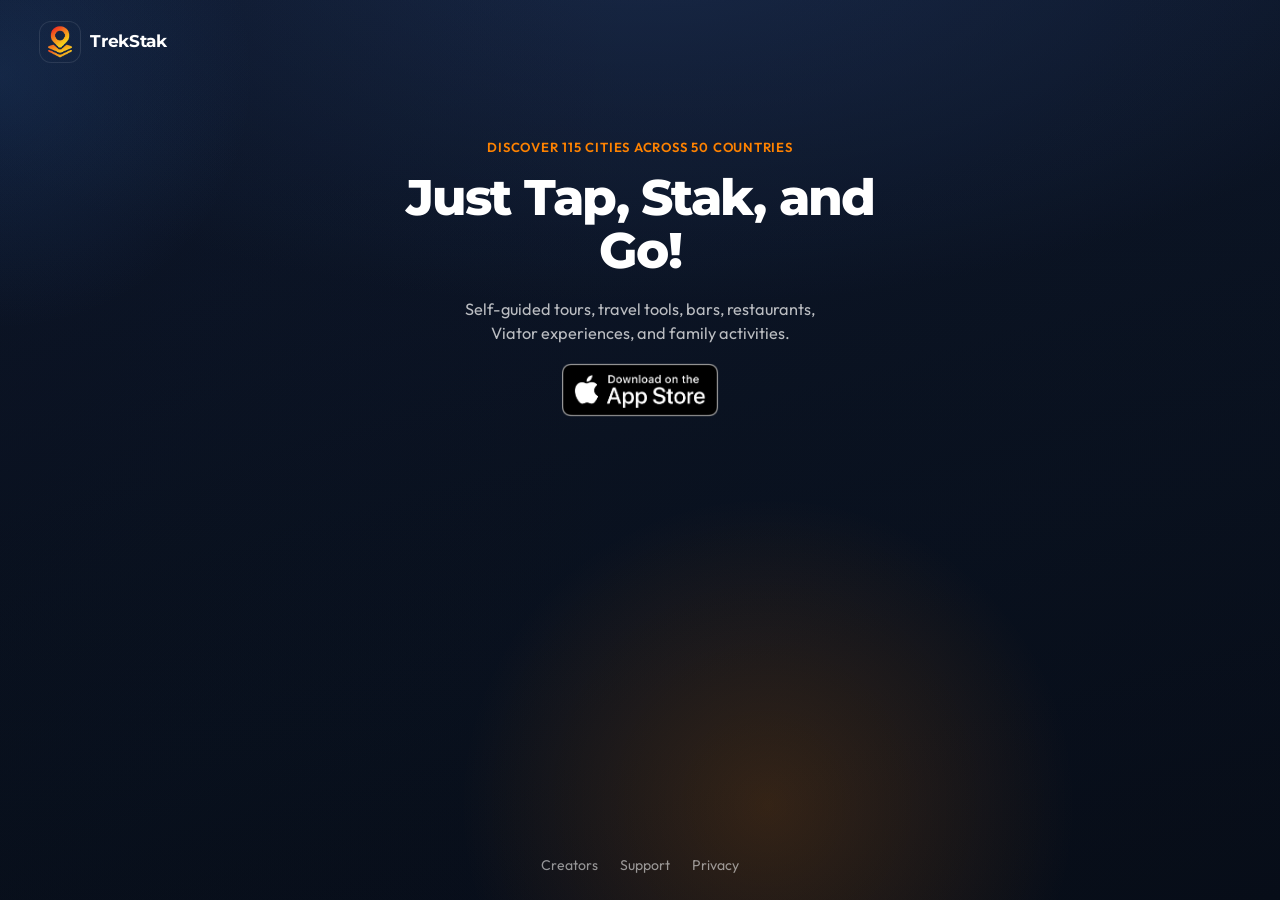
<file: index.html>
<!DOCTYPE html>
<html lang="en">
<head>
  <meta charset="UTF-8" />
  <meta name="viewport" content="width=device-width, initial-scale=1" />
  <title>TrekStak — Just Tap, Stak, and Go!</title>
  <meta name="description" content="TrekStak: discover 115 cities across 50 countries. Self-guided tours, travel tools, bars, restaurants, Viator experiences, and family activities." />
  <meta property="og:title" content="TrekStak — Just Tap, Stak, and Go!" />
  <meta property="og:description" content="Discover 115 cities across 50 countries. Self-guided tours, travel tools, and more." />
  <meta name="theme-color" content="#0b1424" />
  <link rel="preconnect" href="https://fonts.googleapis.com" />
  <link rel="preconnect" href="https://fonts.gstatic.com" crossorigin />
  <link href="https://fonts.googleapis.com/css2?family=Montserrat:wght@600;700;800&family=Outfit:wght@400;500;600;700&display=swap" rel="stylesheet" />
  <link rel="stylesheet" href="styles.css" />
</head>
<body>
  <div class="page">
    <div class="bg" aria-hidden="true">
      <div class="bg-base"></div>
      <div class="bg-shade"></div>
      <div class="bg-glow"></div>
      <div class="bg-glow-secondary"></div>
    </div>

    <header class="top">
      <a class="brand" href="#top" id="top">
        <img class="brand-logo" src="finallogo%20.png" width="40" height="40" alt="" />
        <span>TrekStak</span>
      </a>
    </header>

    <main class="hero">
      <p class="eyebrow">Discover 115 cities across 50 countries</p>
      <h1>Just Tap, Stak, and Go!</h1>

      <div id="code-block" class="code-block is-empty" hidden>
        <p id="code-heading" class="code-label">Your promo code</p>
        <div class="code-row">
          <p class="code-value" id="code-value" aria-live="polite"></p>
          <button type="button" class="btn-copy" id="copy-code">Copy</button>
        </div>
      </div>

      <p id="offer-line" class="offer-line">
        Self-guided tours, travel tools, bars, restaurants, Viator experiences, and family activities.
      </p>

      <a
        class="btn-store"
        id="app-store-link"
        href="https://apps.apple.com/app/trekstak/id6758947030"
        rel="noopener noreferrer"
      >
        <img
          class="app-store-badge"
          src="apple-badge-black.png"
          width="158"
          height="54"
          alt="Download on the App Store"
        />
      </a>
    </main>

    <footer class="foot">
      <a href="https://partners.trekstakapp.com">Creators</a>
      <a href="https://support.trekstakapp.com">Support</a>
      <a href="https://www.termsfeed.com/live/0ff73403-1e24-411c-8910-b9e186013780">Privacy</a>
    </footer>
  </div>

  <div class="toast" id="toast" role="status" aria-live="polite" hidden>Code copied</div>
  <script src="script.js"></script>
</body>
</html>
</file>
<file: styles.css>
:root {
  --navy: #14233f;
  --navy-deep: #0b1424;
  --ink: #ffffff;
  --muted: rgba(255, 255, 255, 0.72);
  --soft: rgba(255, 255, 255, 0.55);
  --orange: #fe8200;
  --orange-deep: #e57200;
  --line: rgba(255, 255, 255, 0.14);
  --panel: rgba(11, 20, 36, 0.72);
  --font-display: "Montserrat", system-ui, sans-serif;
  --font-body: "Outfit", system-ui, sans-serif;
  --pad: clamp(1.25rem, 5vw, 2.5rem);
  --radius: 1.25rem;
}

*,
*::before,
*::after { box-sizing: border-box; }

html, body {
  margin: 0;
  min-height: 100%;
}

body {
  font-family: var(--font-body);
  color: var(--ink);
  background: var(--navy-deep);
  line-height: 1.5;
  -webkit-font-smoothing: antialiased;
}

img { max-width: 100%; display: block; }

a {
  color: inherit;
  text-decoration: none;
}

.page {
  position: relative;
  min-height: 100svh;
  display: grid;
  grid-template-rows: auto 1fr auto;
  padding: 1rem var(--pad) 1.5rem;
  overflow: hidden;
}

.bg {
  position: absolute;
  inset: 0;
  z-index: 0;
  overflow: hidden;
}

.bg-base {
  position: absolute;
  inset: 0;
  background:
    radial-gradient(120% 80% at 50% -10%, #1b2d4f 0%, transparent 55%),
    linear-gradient(165deg, #101b33 0%, #0b1424 48%, #070d18 100%);
}

.bg-shade {
  position: absolute;
  inset: 0;
  background:
    linear-gradient(180deg, rgba(7, 13, 24, 0.15) 0%, rgba(7, 13, 24, 0.35) 100%),
    linear-gradient(90deg, rgba(7, 13, 24, 0.2) 0%, transparent 50%);
}

.bg-glow {
  position: absolute;
  inset: auto -15% -25% 35%;
  width: min(40rem, 95vw);
  height: min(40rem, 95vw);
  background: radial-gradient(circle, rgba(254, 130, 0, 0.18), transparent 68%);
  pointer-events: none;
}

.bg-glow-secondary {
  position: absolute;
  inset: -20% auto auto -20%;
  width: min(32rem, 80vw);
  height: min(32rem, 80vw);
  background: radial-gradient(circle, rgba(56, 120, 210, 0.16), transparent 70%);
  pointer-events: none;
}

.top,
.hero,
.foot {
  position: relative;
  z-index: 1;
}

.top {
  display: flex;
  align-items: center;
  justify-content: space-between;
  padding: 0.35rem 0 0.75rem;
}

.brand {
  display: inline-flex;
  align-items: center;
  gap: 0.65rem;
  font-family: var(--font-display);
  font-weight: 700;
  letter-spacing: -0.02em;
  font-size: 1.05rem;
}

.brand-logo {
  width: 2.5rem;
  height: 2.5rem;
  border-radius: 0.7rem;
  object-fit: cover;
  box-shadow: 0 0 0 1px rgba(255, 255, 255, 0.1);
}

.hero {
  max-width: 28rem;
  margin: clamp(1.5rem, 8vh, 4rem) auto 0;
  text-align: center;
}

.eyebrow {
  margin: 0 0 0.85rem;
  font-size: 0.82rem;
  font-weight: 600;
  letter-spacing: 0.06em;
  text-transform: uppercase;
  color: var(--orange);
}

h1 {
  margin: 0 0 1.25rem;
  font-family: var(--font-display);
  font-size: clamp(2.15rem, 7vw, 3rem);
  line-height: 1.05;
  letter-spacing: -0.035em;
  font-weight: 800;
}

.code-block {
  margin: 0 auto 1rem;
  max-width: 22rem;
  padding: 0.85rem 1rem;
  border: 1px solid var(--line);
  background: var(--panel);
  backdrop-filter: blur(14px);
  -webkit-backdrop-filter: blur(14px);
  border-radius: 1rem;
  text-align: left;
}

.code-block.is-empty,
.code-block[hidden] {
  display: none;
}

.code-label {
  margin: 0 0 0.4rem;
  font-size: 0.78rem;
  font-weight: 600;
  letter-spacing: 0.05em;
  text-transform: uppercase;
  color: var(--soft);
}

.code-row {
  display: flex;
  align-items: center;
  gap: 0.65rem;
}

.code-value {
  margin: 0;
  flex: 1;
  font-family: var(--font-display);
  font-size: clamp(1.45rem, 5vw, 1.75rem);
  font-weight: 800;
  letter-spacing: 0.04em;
  color: var(--ink);
}

.btn-copy {
  appearance: none;
  border: 1px solid var(--line);
  background: rgba(255, 255, 255, 0.08);
  color: var(--ink);
  font-family: var(--font-body);
  font-size: 0.85rem;
  font-weight: 600;
  padding: 0.55rem 0.85rem;
  border-radius: 999px;
  cursor: pointer;
  transition: background 0.2s ease, border-color 0.2s ease;
}

.btn-copy:hover {
  background: rgba(255, 255, 255, 0.14);
  border-color: rgba(255, 255, 255, 0.28);
}

.offer-line {
  margin: 0 auto 1.1rem;
  color: var(--muted);
  font-size: 1.02rem;
  max-width: 24rem;
}

.offer-line strong {
  color: var(--ink);
  font-weight: 600;
}

.btn-store {
  display: inline-flex;
  align-items: center;
  margin: 0 auto;
  transition: transform 0.18s ease, opacity 0.18s ease;
}

.btn-store:hover {
  transform: translateY(-1px);
  opacity: 0.94;
}

.app-store-badge {
  width: 158px;
  height: 54px;
  max-width: 100%;
  object-fit: contain;
}

.foot {
  display: flex;
  flex-wrap: wrap;
  gap: 1rem 1.35rem;
  justify-content: center;
  padding-top: 1.75rem;
  color: var(--soft);
  font-size: 0.88rem;
}

.foot a:hover { color: var(--orange); }

.toast {
  position: fixed;
  left: 50%;
  bottom: 1.35rem;
  transform: translateX(-50%);
  z-index: 20;
  background: rgba(255, 255, 255, 0.95);
  color: var(--navy-deep);
  font-weight: 600;
  font-size: 0.9rem;
  padding: 0.65rem 1rem;
  border-radius: 999px;
  box-shadow: 0 10px 30px rgba(0, 0, 0, 0.25);
}

.toast[hidden] { display: none; }

@media (min-width: 720px) {
  .hero {
    max-width: 34rem;
  }

  h1 {
    font-size: clamp(2.4rem, 4vw, 3.15rem);
  }
}
</file>
